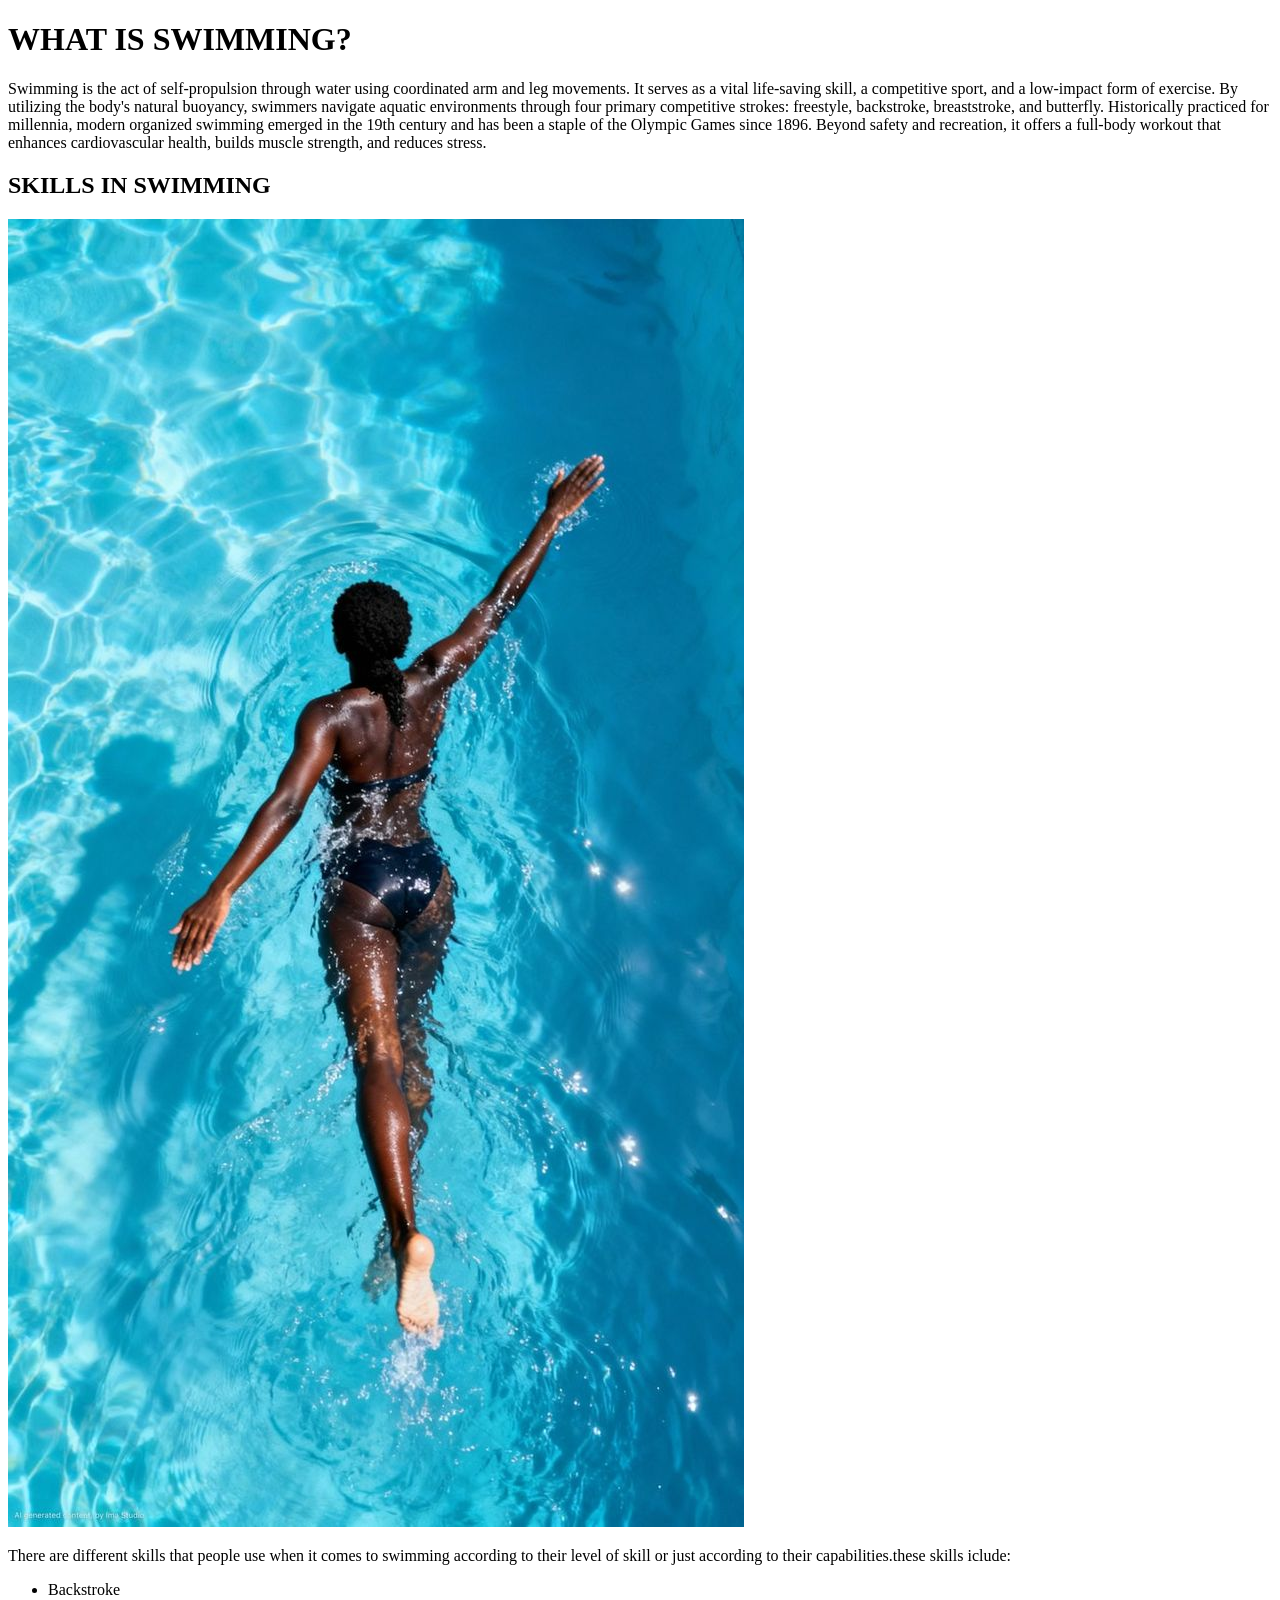
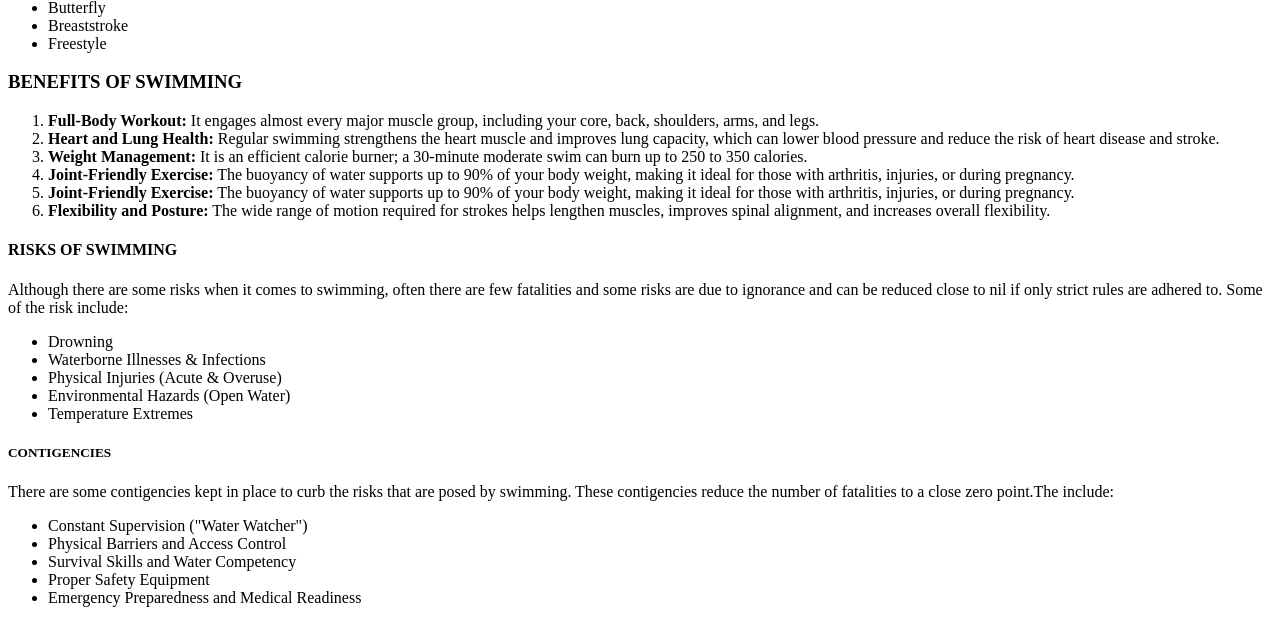
<file: index.html>
<!doctype html>
<html>
  <head><title>Diving Into Swimming!</head>
<link href="swimming.css" rel="stylesheet">
</title>
  </head>
  
    <body>
        <main>
                
                <h1>WHAT IS SWIMMING?</h1>

                    <p>Swimming is the act of self-propulsion through water using coordinated arm and leg movements. It serves as a vital life-saving skill, a competitive sport, and a low-impact form of exercise. 
                    By utilizing the body's natural buoyancy, swimmers navigate aquatic environments through four primary competitive strokes: freestyle, backstroke, breaststroke, and butterfly. Historically practiced for millennia, modern organized swimming emerged in the 19th century and has been a staple of the Olympic Games since 1896. Beyond safety and recreation, it offers a full-body workout that enhances cardiovascular health, builds muscle strength, and reduces stress.</p>
                
                    <h2>SKILLS IN SWIMMING</h2>
                    <img src="swimming.lady.jpg" alt="A lady swimming in breastroke">

                <p>There are different skills that people use when it comes to swimming according to their level of skill or just according to their capabilities.these skills iclude:
                    <ul>
                    
                        <li>Backstroke</li>
                        <li>Butterfly</li>
                        <li>Breaststroke</li>
                        <li>Freestyle</li>
                    </ul>
                </p>
                
            
                <h3>BENEFITS OF SWIMMING</h3>
                <p>
                    <ol>
                        <li><strong>Full-Body Workout:</strong> It engages almost every major muscle group, including your core, back, shoulders, arms, and legs.</li>
                        <li><strong>Heart and Lung Health:</strong> Regular swimming strengthens the heart muscle and improves lung capacity, which can lower blood pressure and reduce the risk of heart disease and stroke.</li>
                        <li><strong>Weight Management:</strong> It is an efficient calorie burner; a 30-minute moderate swim can burn up to 250 to 350 calories.</li>
                        <li><strong>Joint-Friendly Exercise:</strong> The buoyancy of water supports up to 90% of your body weight, making it ideal for those with arthritis, injuries, or during pregnancy.</li>
                        <li><strong>Joint-Friendly Exercise:</strong> The buoyancy of water supports up to 90% of your body weight, making it ideal for those with arthritis, injuries, or during pregnancy.</li>
                        <li><strong>Flexibility and Posture:</strong> The wide range of motion required for strokes helps lengthen muscles, improves spinal alignment, and increases overall flexibility.</li> 

                    </ol>

                </p>
                <h4>RISKS OF SWIMMING</h4>
                <P>
                    <p>Although there are some risks when it comes to swimming, often there are few fatalities and some risks are due to ignorance and can be reduced close to nil if only strict rules are adhered to. Some of the risk include:</p>
                        <ul>
                            <li>Drowning</li>
                            <li>Waterborne Illnesses & Infections</li>
                            <li>Physical Injuries (Acute & Overuse)</li>
                            <li>Environmental Hazards (Open Water)</li>
                            <li>Temperature Extremes</li>
                        </ul>
                    
                </P>
                <h5>CONTIGENCIES</h5>
                <p>There are some contigencies kept in place to curb the risks that are posed by swimming. These contigencies reduce the number of fatalities to a close zero point.The include:</p>
                <p>
                    <ul>
                        <li>Constant Supervision ("Water Watcher")</li>
                        <li>Physical Barriers and Access Control</li>
                        <li> Survival Skills and Water Competency</li>
                        <li> Proper Safety Equipment</li>
                        <li>Emergency Preparedness and Medical Readiness</li>
                    </ul>
                </p>

        

            </main>
</body>
</html>
</file>
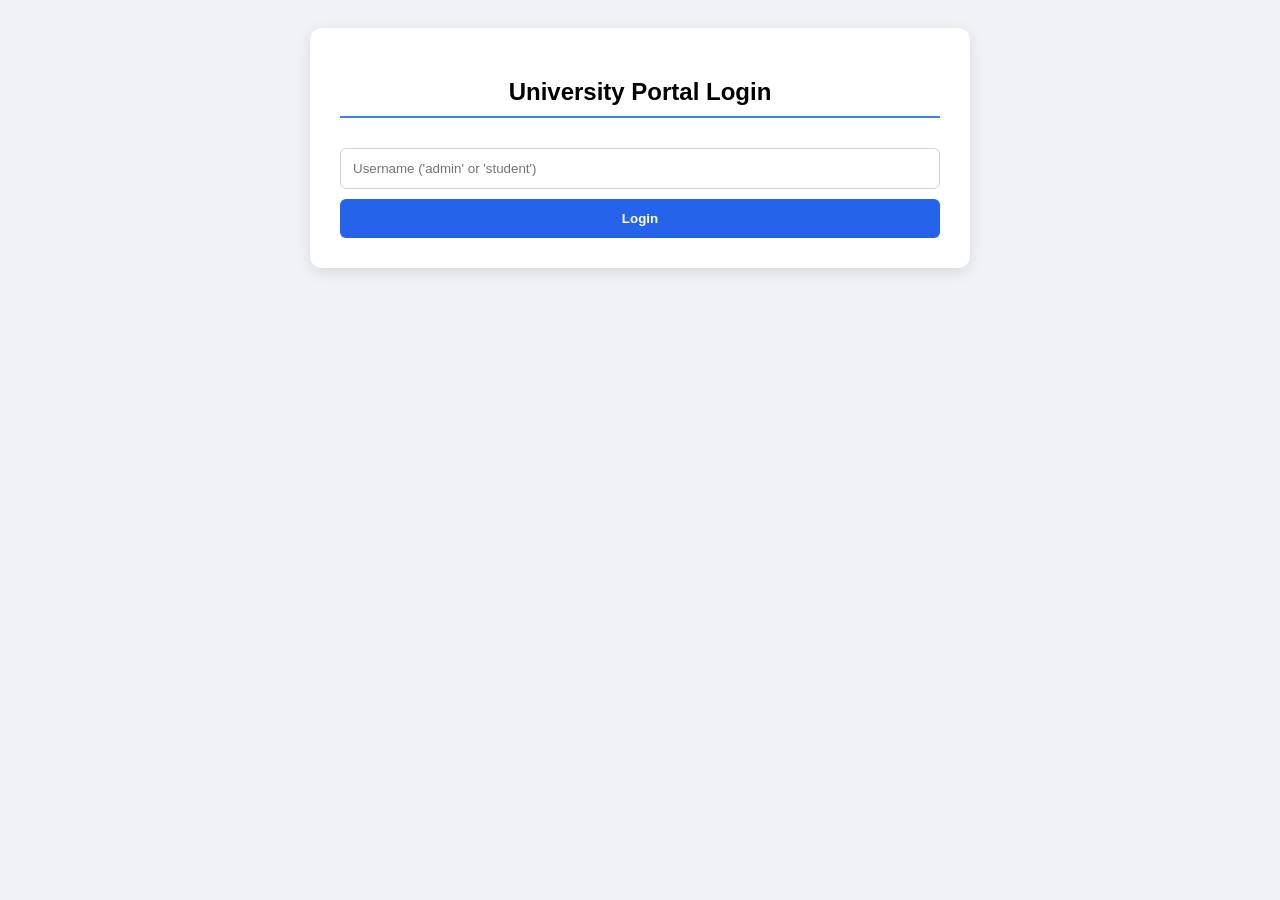
<file: form.html>
<!doctype html>
<html lang="en">
  <head>
    <meta charset="UTF-8" />
    <meta name="viewport" content="width=device-width, initial-scale=1.0" />
    <title>Academic Portal - Smart Match</title>
    <style>
      body {
        font-family: "Segoe UI", sans-serif;
        background: #f0f2f5;
        display: flex;
        justify-content: center;
        padding: 20px;
      }
      .card {
        background: white;
        padding: 30px;
        border-radius: 12px;
        box-shadow: 0 4px 15px rgba(0, 0, 0, 0.1);
        width: 100%;
        max-width: 600px;
      }
      .hidden {
        display: none;
      }
      .portal-header {
        text-align: center;
        border-bottom: 2px solid #3b82f6;
        margin-bottom: 20px;
        padding-bottom: 10px;
      }
      input,
      select,
      textarea {
        width: 100%;
        padding: 12px;
        margin: 10px 0;
        border: 1px solid #cbd5e1;
        border-radius: 6px;
        box-sizing: border-box;
      }
      button {
        width: 100%;
        padding: 12px;
        background: #2563eb;
        color: white;
        border: none;
        border-radius: 6px;
        font-weight: bold;
        cursor: pointer;
      }
      button:hover {
        background: #1d4ed8;
      }
      .logout-btn {
        background: #64748b;
        margin-top: 20px;
      }

      /* Suggestions Styling */
      .suggestion-box {
        margin-top: 20px;
        padding: 15px;
        background: #eff6ff;
        border-radius: 8px;
        border-left: 5px solid #3b82f6;
      }
      .tutor-list {
        color: #166534;
        font-weight: bold;
      }
      .partner-list {
        color: #1e40af;
        font-weight: bold;
      }

      /* Table for Lecturer */
      table {
        width: 100%;
        border-collapse: collapse;
        margin-top: 20px;
        font-size: 0.8rem;
      }
      th,
      td {
        border: 1px solid #e2e8f0;
        padding: 8px;
        text-align: left;
      }
    </style>
  </head>
  <body>
    <div class="card">
      <!-- LOGIN SECTION -->
      <div id="loginSection">
        <h2 class="portal-header">University Portal Login</h2>
        <input
          type="text"
          id="username"
          placeholder="Username ('admin' or 'student')"
        />
        <button onclick="handleLogin()">Login</button>
      </div>

      <!-- STUDENT PORTAL -->
      <div id="studentPortal" class="hidden">
        <h2 class="portal-header">Student Assessment & Pairing</h2>
        <label>Student ID</label><input type="number" id="sid" />
        <label>Unit ID</label><input type="number" id="uid" />
        <label>Score (0-100)</label
        ><input type="number" id="score" placeholder="Enter your score" />
        <label>Notes</label
        ><textarea
          id="content"
          placeholder="How did you find the unit?"
        ></textarea>

        <button onclick="submitAndMatch()">Submit & Find Partners</button>

        <!-- The "Smart Match" Result Area -->
        <div id="matchResults" class="suggestion-box hidden">
          <h4 style="margin-top: 0">🤝 Peer Matching Results:</h4>
          <p>
            <strong>Recommended Tutors:</strong>
            <span id="tutorList" class="tutor-list"></span>
          </p>
          <p>
            <strong>Suggested Study Partners:</strong>
            <span id="partnerList" class="partner-list"></span>
          </p>
          <p
            id="resourceMsg"
            style="font-style: italic; font-size: 0.85rem; color: #64748b"
          ></p>
        </div>

        <button class="logout-btn" onclick="location.reload()">Logout</button>
      </div>

      <!-- LECTURER DASHBOARD -->
      <div id="lecturerPortal" class="hidden">
        <h2 class="portal-header">Lecturer Dashboard (Admin)</h2>
        <div id="reportData">Loading assessments...</div>
        <button class="logout-btn" onclick="location.reload()">Logout</button>
      </div>
    </div>

    <script>
      function handleLogin() {
        const user = document.getElementById("username").value;
        if (user === "admin") {
          document.getElementById("loginSection").classList.add("hidden");
          document.getElementById("lecturerPortal").classList.remove("hidden");
          loadLecturerData();
        } else if (user === "student") {
          document.getElementById("loginSection").classList.add("hidden");
          document.getElementById("studentPortal").classList.remove("hidden");
        }
      }

      async function submitAndMatch() {
        const sid = document.getElementById("sid").value;
        const uid = document.getElementById("uid").value;
        const score = parseInt(document.getElementById("score").value);

        const data = {
          student_id: parseInt(sid),
          unit_id: parseInt(uid),
          content: document.getElementById("content").value,
          teaching_rating: score,
          comments_on_lecturer: "Student Self-Entry",
        };

        // 1. Save the feedback
        const res = await fetch("http://127.0.0.1:8000/feedback/", {
          method: "POST",
          headers: { "Content-Type": "application/json" },
          body: JSON.stringify(data),
        });

        if (res.ok) {
          // 2. Fetch Suggestions/Groups for this unit
          const groupRes = await fetch(`http://127.0.0.1:8000/groups/${uid}`);
          const groupData = await groupRes.json();

          // 3. Logic to show tailored matches
          document.getElementById("matchResults").classList.remove("hidden");
          document.getElementById("tutorList").innerText =
            groupData.advanced.join(", ") || "No tutors available yet.";
          document.getElementById("partnerList").innerText =
            groupData.intermediate.join(", ") || "No partners found.";

          // 4. Dynamic Study Material Suggestion
          const msg = document.getElementById("resourceMsg");
          if (score < 50) {
            msg.innerText =
              "📚 System Suggestion: We've matched you with tutors because your score is below 50. Please check the 'Unit Resources' folder for remedial material.";
          } else {
            msg.innerText =
              "✅ Great work! You've been listed as a partner for others.";
          }
        }
      }

      async function loadLecturerData() {
        const res = await fetch("http://127.0.0.1:8000/all_feedback/");
        const data = await res.json();
        let html = `<table><tr><th>ID</th><th>Unit</th><th>Score</th><th>Comment</th></tr>`;
        data.forEach((item) => {
          html += `<tr><td>${item.student_id}</td><td>${item.unit_id}</td><td>${item.teaching_rating}</td><td>${item.content}</td></tr>`;
        });
        html += `</table>`;
        document.getElementById("reportData").innerHTML = html;
      }
    </script>
  </body>
</html>
</file>
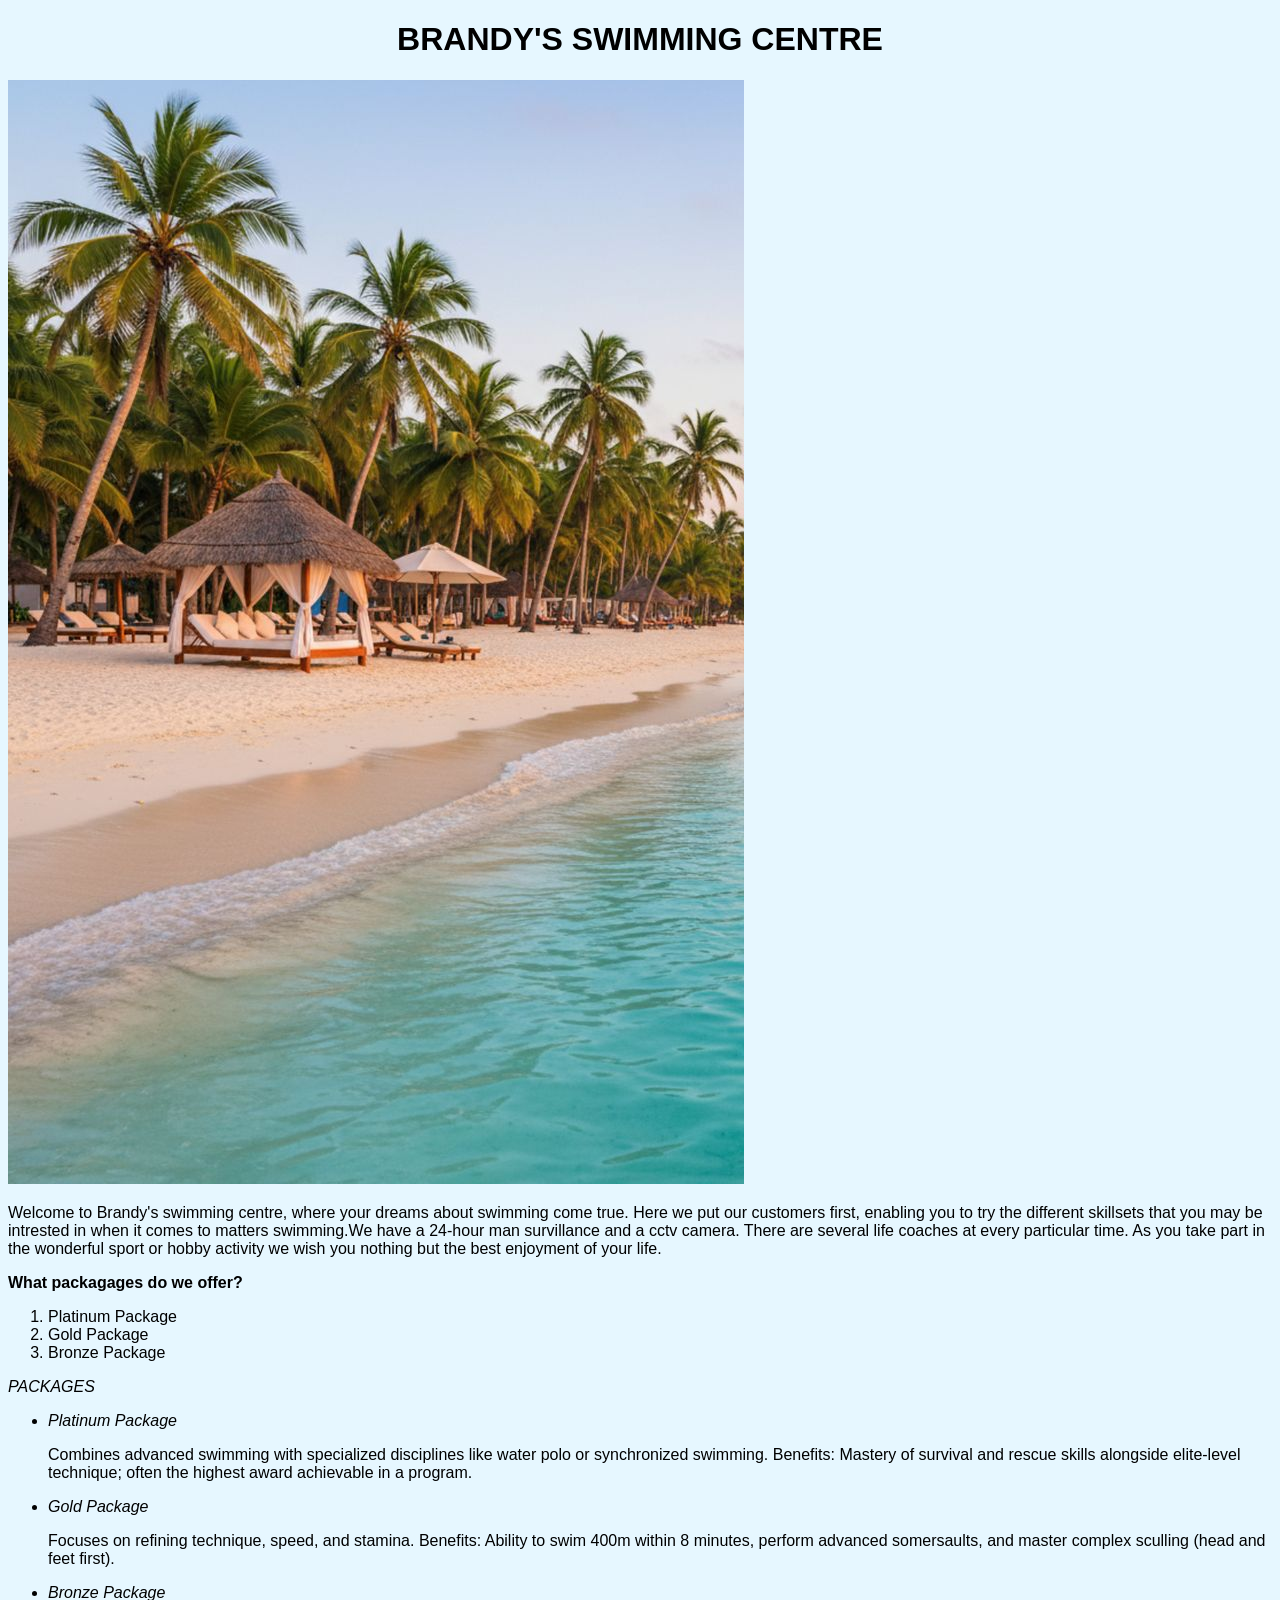
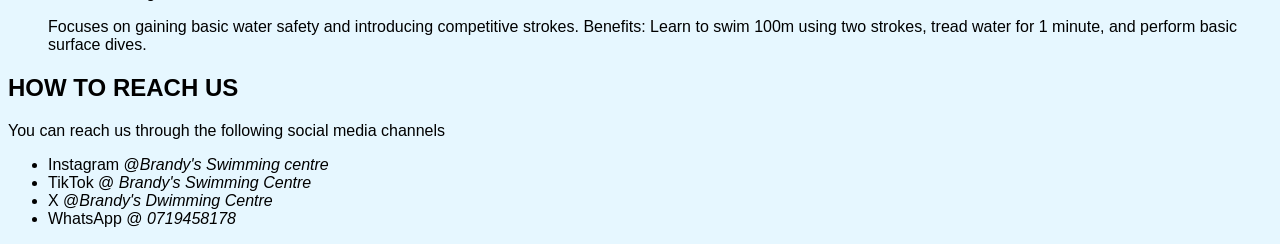
<file: getting-started.html>
<!DOCTYPE html>
<html>
    <head>
        <title>Getting started with swimming!</title>
        <link rel="stylesheet" href="swimming.css">
    </head>
    <body>
    <main>
        <h1>BRANDY'S SWIMMING CENTRE</h1>
        <div>
        <img src="diani beach.jpg" alt="A swimming pool">
        <P>Welcome to Brandy's swimming centre, where your dreams about swimming come true. Here we put our customers first, enabling you to try the different skillsets that you may be intrested in when it comes to matters swimming.We have a 24-hour man survillance and a cctv camera. There are several life coaches at every particular time. As you take part in the wonderful sport or hobby activity we wish you nothing  but the best enjoyment of your life.</P>

        <p><strong>What packagages do we offer?</strong>
        <ol>
            <li>Platinum Package</li>
            <li>Gold Package</li>
            <li>Bronze Package</li>
        </ol>
        </p>
        <p><em>PACKAGES</em>
            <ul>
                    <li><em>Platinum Package</em></li>
                    <p>Combines advanced swimming with specialized disciplines like water polo or synchronized swimming.
                    Benefits: Mastery of survival and rescue skills alongside elite-level technique; often the highest award achievable in a program.</p>

                    <li><em>Gold Package</em></li>
                    <p>Focuses on refining technique, speed, and stamina.
                        Benefits: Ability to swim 400m within 8 minutes, perform advanced somersaults, and master complex sculling (head and feet first).</p>

                        <li><em>Bronze Package</em></li>
                        <p>Focuses on gaining basic water safety and introducing competitive strokes.
                            Benefits: Learn to swim 100m using two strokes, tread water for 1 minute, and perform basic surface dives.</p>
                </ul>
        </p>
        <h2>HOW TO REACH US</h2>
            <P>You can reach us through the following social media channels
                <ul>
                    <li>Instagram @<em>Brandy's Swimming centre</em></li>
                    <li>TikTok @ <em>Brandy's Swimming Centre</em></li>
                    <li>X @<em>Brandy's Dwimming Centre</em></li>
                    <li>WhatsApp @ <em>0719458178</em></li>
                </ul>
            </P>


    </main>

    </body>
</html>
</file>
<file: swimming.css>
body{
   
    font-family:Arial, Helvetica, sans-serif;
    background-color:#e6f7ff;
}
.lady-image{
    width:300px;
    height:200px;
}
h1{
    text-align:center;

}
image{
    width:300px;
    height:200px;
}
</file>
